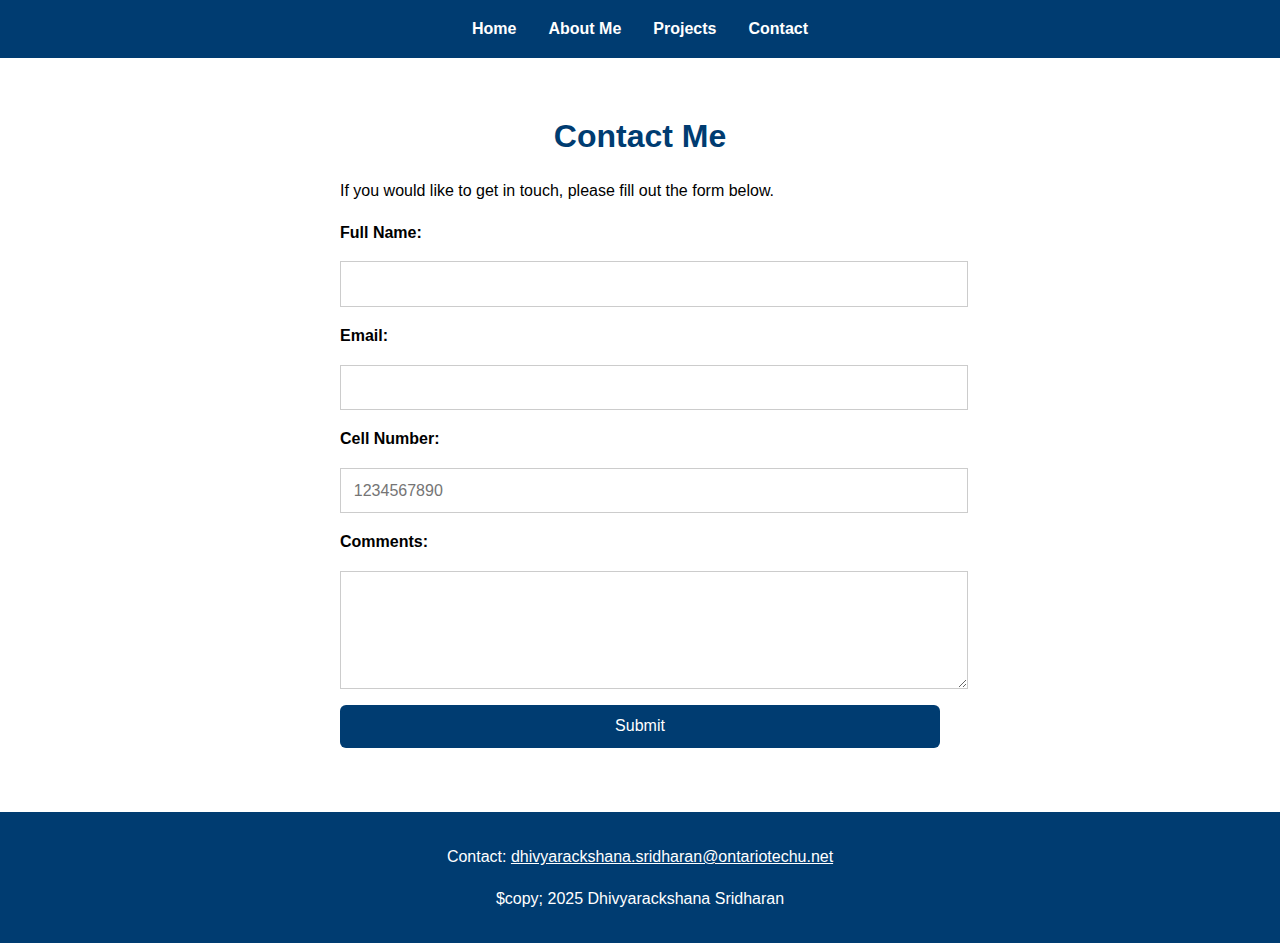
<file: contact.html>
<!DOCTYPE html>
<html lang="en">
<head>
    <meta charset="UTF-8">
    <meta name="viewport" content="width=device-width, initial-scale=1.0">
    <title>Contact - Dhivyarackshana Sridharan</title>
    <link href="style.css" rel="stylesheet" type="text/css">
</head>
<body>
    <header>
    <nav>
        <ul>
            <li><a href="index.html">Home</a></li>
            <li><a href="about.html">About Me</a></li>
            <li><a href="projects.html">Projects</a></li>
            <li><a href="contact.html" class="active">Contact</a></li>
        </ul>
    </nav>
    </header>

    <main>
        <section class="contact">
            <h1>Contact Me</h1>
            <p>If you would like to get in touch, please fill out the form below.</p>

            <form action="#" method="post" onsubmit="return validateform()">
                <label for="name">Full Name:</label>
                <input type="text" id="name" name="name" required>

                <label for="email">Email:</label>
                <input type="email" id="email" name="email" required>

                <label for="phone">Cell Number:</label>
                <input type="tel" id="phone" name="phone" pattern="[0-9]{10}" placeholder="1234567890" required>

                <label for="comments">Comments:</label>
                <textarea id="comments" name="comments" rows="5" required></textarea>

                <button type="submit">Submit</button>
            </form>
        </section>
    </main>

    <footer>
        <p>Contact: <a href="mailto:dhivyarackshana.sridharan@ontariotechu.net">dhivyarackshana.sridharan@ontariotechu.net</a></p>
        <p>$copy; 2025 Dhivyarackshana Sridharan</p>
    </footer>

    <script>
        function validateform(){
            const phone = document.geteElementById("phone"),value;
            if (!/^[0-9]{10}$/.test(phone)){
                alert("Please enter a valid 10-digit phone number");
                return false;
            }
            return true;
        }
    </script>    
</body>
</html>
</file>
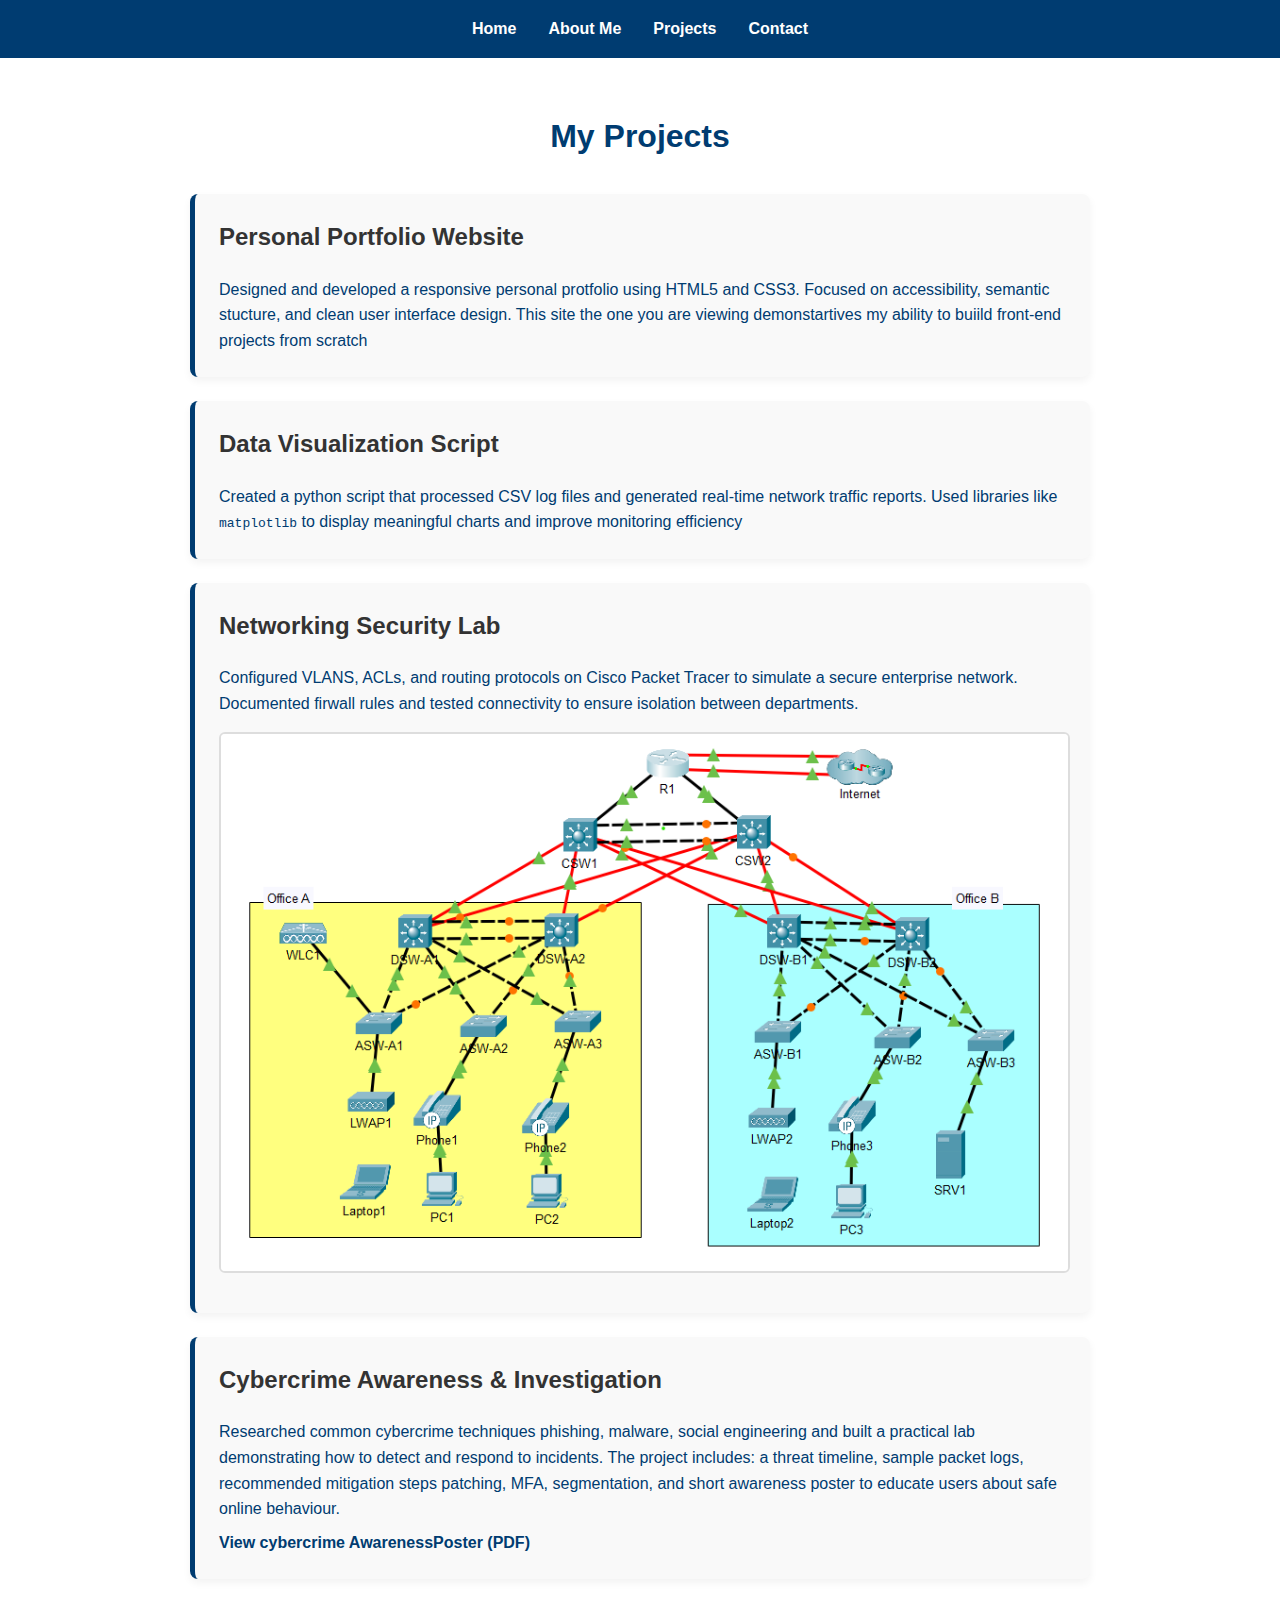
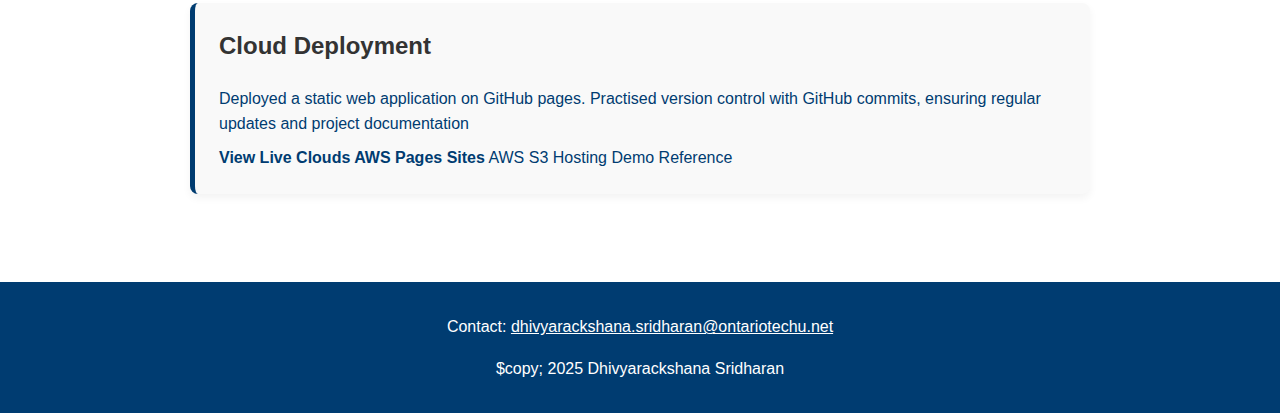
<file: projects.html>
<!DOCTYPE html>
<html lang="en">
<head>
    <meta charset="UTF-8">
    <meta name="viewport" content="width=device-width, initial-scale=1.0">
    <title>Project - Dhivyarackshana Sridharan</title>
    <link href="style.css" rel="stylesheet" type="text/css">
</head>
<body>
    <header>
    <nav>
        <ul>
            <li><a href="index.html">Home</a></li>
            <li><a href="about.html">About Me</a></li>
            <li><a href="projects.html" class="active">Projects</a></li>
            <li><a href="contact.html">Contact</a></li>
        </ul>
    </nav>
    </header> 
    
    <main>
        <section class="projects">
            <h1>My Projects</h1>
            <div class="project">
                <h2>Personal Portfolio Website</h2>
                <p>Designed and developed a responsive personal protfolio using HTML5 and CSS3. Focused on accessibility, semantic stucture, and clean user interface design. This site the one you are viewing demonstartives my ability to buiild front-end projects from scratch</p>
            </div>

            <div class="project">
                <h2>Data Visualization Script</h2>
                <p>Created a python script that processed CSV log files and generated real-time network traffic reports. Used libraries like <code>matplotlib</code> to display meaningful charts and improve monitoring efficiency</p>
            </div>

            <div class="project">
                <h2>Networking Security Lab</h2>
                <p>Configured VLANS, ACLs, and routing protocols on Cisco Packet Tracer to simulate a secure enterprise network. Documented firwall rules and tested connectivity to ensure isolation between departments.</p>
                <img src="Packet Tracer.png" alt="Network Topology Diagram" class="project-img">
            </div>

            <div class="project">
                <h2>Cybercrime Awareness & Investigation</h2>
                <p>Researched common cybercrime techniques phishing, malware, social engineering and built a practical lab demonstrating how to detect and respond to incidents. The project includes: a threat timeline, sample packet logs, recommended mitigation steps patching, MFA, segmentation, and short awareness poster to educate users about safe online behaviour.</p>
                <p><a href="Cybercrime.pdf" target="_blank">View cybercrime AwarenessPoster (PDF)</a></p>
            </div>
            
            <div class="project">
                <h2>Cloud Deployment</h2>
                <p>Deployed a static web application on GitHub pages. Practised version control with GitHub commits, ensuring regular updates and project documentation</p>
                <p><a href="https://aws.amazon.com/s3/" target="-blank">View Live Clouds AWS Pages Sites</a> AWS S3 Hosting Demo Reference</p>
            </div>
        </section>
    </main>
    <footer>
        <p>Contact: <a href="mailto:dhivyarackshana.sridharan@ontariotechu.net">dhivyarackshana.sridharan@ontariotechu.net</a></p>
        <p>$copy; 2025 Dhivyarackshana Sridharan</p>
    </footer>
</body>
</html>
</file>
<file: style.css>
/* index.html */

body {
    margin: 0;
    font-family: Arial, Helvetica, sans-serif;
    line-height: 1.6;
}

header{
    background: linear-gradient(90deg,  #003C71 ,  #003C71);
    padding: 1rem;
}

nav ul{
    list-style: none;
    display: flex;
    justify-content: center;
    gap: 2rem;
    margin: 0;
    padding: 0;

}

nav a{
    color: white;
    text-decoration: none;
    font-weight: bold;
}

nav a:hover{
    text-decoration: underline;
}

.welcome{
    padding: 3rem;
    text-align: center;
    background: #f4f6f8;
}

.welcome h1{
    color: #003C71;
}

footer{
    background: #003C71 ;
    color: white;
    text-align: center;
    padding: 1rem;
    margin-top: 2rem;
}

footer a {
  color: #FFFFFF; 
  text-decoration: underline; 
}

footer a:hover {
  color: #E75D2A; 
}

.hero{
    text-align: center;
    margin: 40px auto;
    padding: 20px;
    max-width: 800px;
}

.hero p{
    font-size: 1.2rem;
}

.highlights{
    display: flex;
    justify-content: space-around;
    margin: 30px auto;
    padding: 20px;
    max-width: 1000px;
}

.highlight{
    flex: 1;
    background: #003C71;
    margin: 10px;
    padding: 20px;
    border-radius: 10px;
    box-shadow: 0px 2px 6px rgba(0,0,0,0.1);
}

.highlight h3{
    color: white;
}

.highlight a{
    display: inline-block;
    margin-top: 10px;
    color: white;
    font-weight: bold;
    text-decoration: none;
}

.highlight a:hover{
    text-decoration: underline;

}


/* about.html */

.about{
    padding: 2rem;
    max-width: 800px;
    margin: auto;
    text-align: center;
}

.about{
    margin-bottom: 1rem;
    color: #003C71;
}

.about h1{
    margin-bottom: 1rem;
    color: #003C71;

}

.about img.profile-img{
    width: 180px;
    height: 180px;
    object-fit: cover;
    border-radius: 50%;
    margin: 1rem 0;
    border 4px solid #003C71;
}

.about p{
    font-size: 1.05rem;
    line-height: 1.6;
    margin-bottom: 1.5rem;
    color
    : black;
}

.about h2{
    margin-top: 2rem;
    color: #003C71;
}

.video-embed{
    position: relative;
    padding-bottom: 56.25%;
    height: 0;
    overflow: hidden;
    max-width: 100%;
    margin: 1rem 0;
    border-radius: 10px;
    box-shadow: 06px 16px rgba(0,0,0,0.1);
}

.video-embed iframe{
    position: absolute;
    top: 0;
    left: 0;
    width: 100%;
    height: 100%;
}

.note{
    font-size: 0.9rem;
    color: $555;
    margin-top: 0.5ren;
    font-style: italic;
}

.honours{
    margin: 40px auto;
    padding: 20px;
    max-width: 800px;
    background: #f0f8ff;
    border-left: 5px solid #00509e;
    border-radius: 8px;
    box-shadow: 0px 2px 6px rgba(0,0,0,0.1);
} 

.honours h2{
    color: #003366;
    margin-bottom: 10px;
}

.honours p{
    font-size: 1.1rem;
    line-height: 1.6;
}

.honours a{
    display: inline-block;
    margin-top: 10px;
    padding: 8px 14px;
    background-color: #00509e;
    color: white;
    font-weight: bold;
    text-decoration: none;
    border-radius: 5px;
    transition: background 0.3s ease;
}

.honours a:hover{
    background-color: #003366;
}

/* project.html */

.projects{
    padding: 2rem;
    max-width: 900px;
    margin: auto;
    color: #003C71;
}

.projects h1{
    text-align: center;
    margin-bottom: 2rem;
    color: #003C71;
}

.project{
    background: #f9f9f9;
    border-left: 5px solid #003C71;
    padding: 1.5rem;
    margin-bottom: 1.5rem;
    border-radius: 8px;
    box-shadow: 0 4px 8px rgba(0,0,0,0.05);

}

.project h2{
    margin-top: 0;
    color: #333;
}

.project p{
    margin: 0.5rem 0 0;
    line-height: 1.6;

}

.project a{
    color: #003C71;
    font-weight: bold;
    text-decoration: none;
}

.project a:hover{
    text-decoration: underline;
    color: #ff6b6b;
} 

.project-img{
    display: block;
    margin: 1rem auto;
    max-width: 100%;
    height: auto;
    border: 2px solid #ddd;
    border-radius: 6px;
    box-shadow: 0 4px 8px egba(0,0,0,0.1);
}

/* contact.html */

.contact{
    padding: 2rem;
    max-width: 600px;
    margin: auto;
}

.contact h1{
    text-align: center;
    margin-bottom: 1rem;
    color: #003C71;
}

form{
    display: flex;
    flex-direction: column;
    gap: 1rem;
}

label{
    font-weight: bold;
    text-align: left;
}

input, textarea{
    padding: 0.8rem;
    border: 1px solid #ccc;
    border-radius: 0px;
    font-size: 1rem;
    width: 100%;

}

button{
    padding: 0.8rem;
    background: linear-gradient(90deg, #003C71, #003C71);
    color: white;
    border: none;
    border-radius: 6px;
    cursor: pointer;
    font-size: 1rem;
}

button:hover{
    background: linear-gradient(90deg, #003C71, #003C71);
}
</file>
